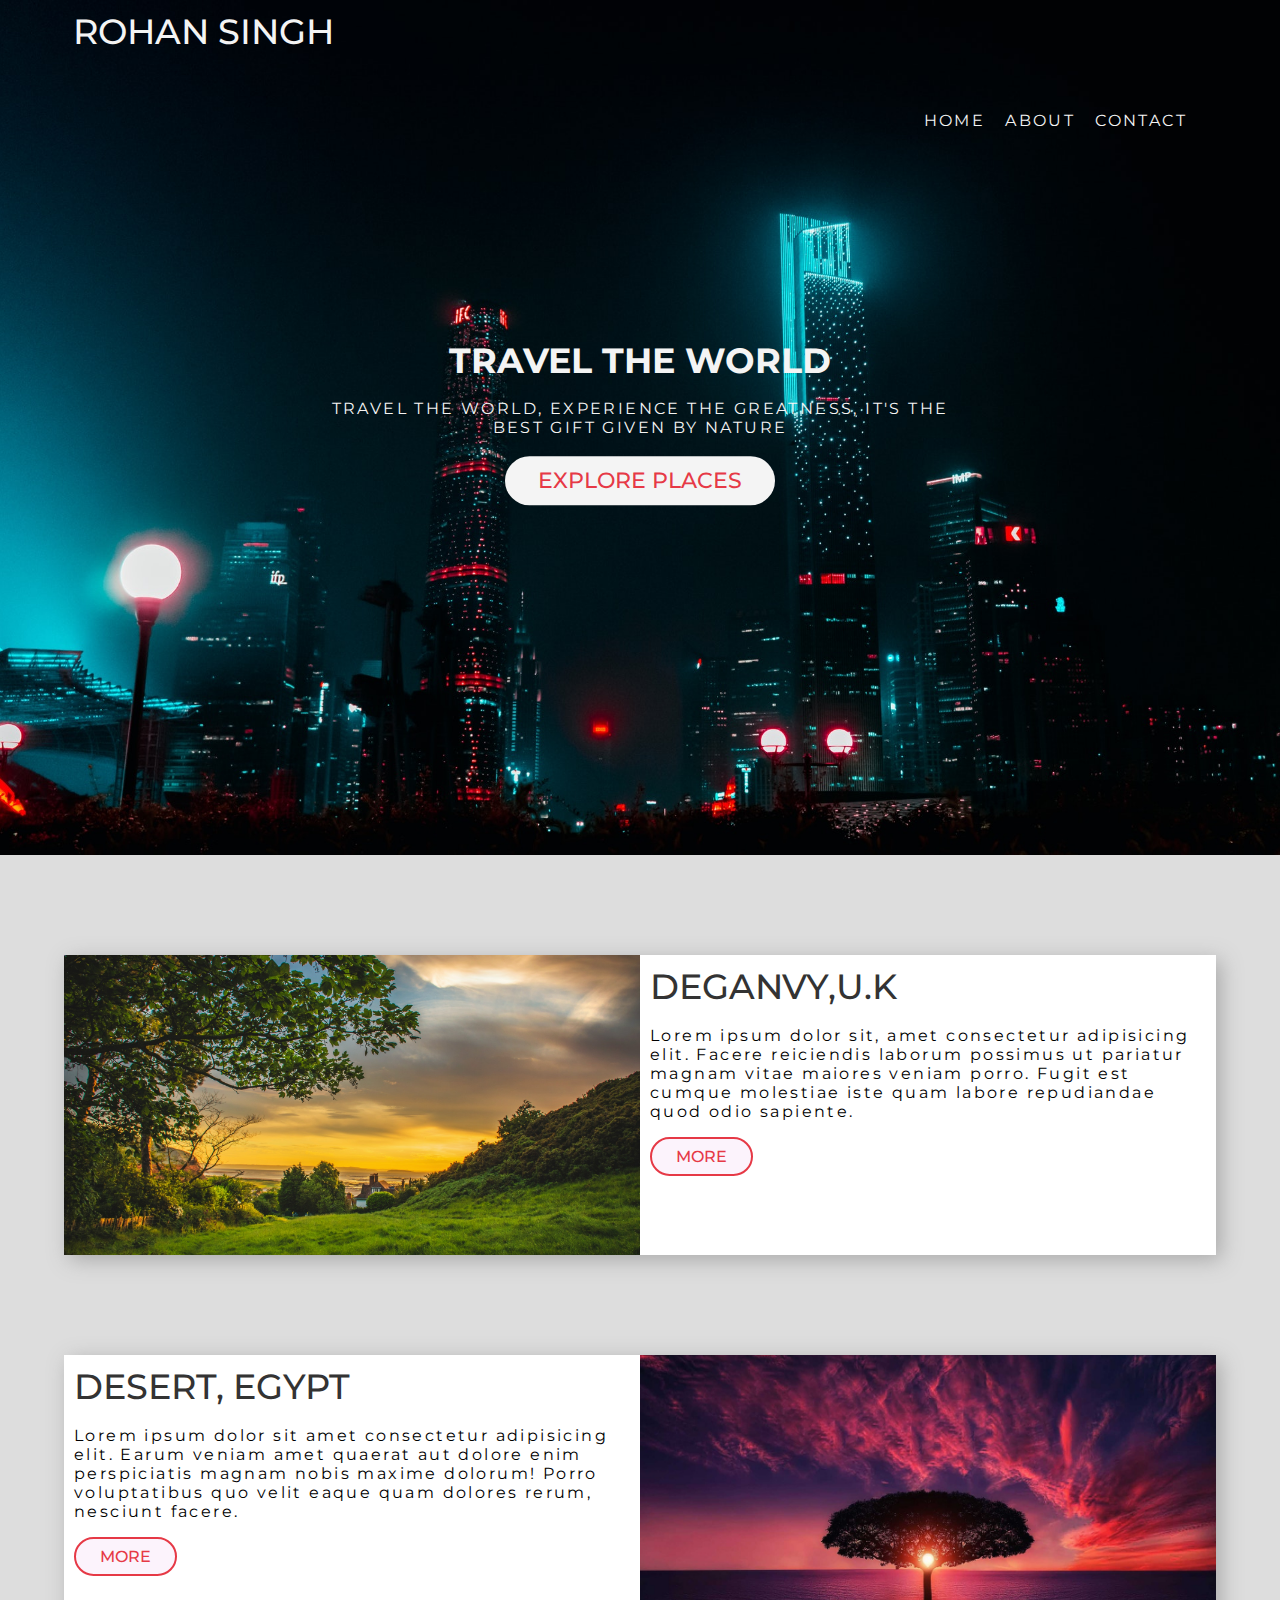
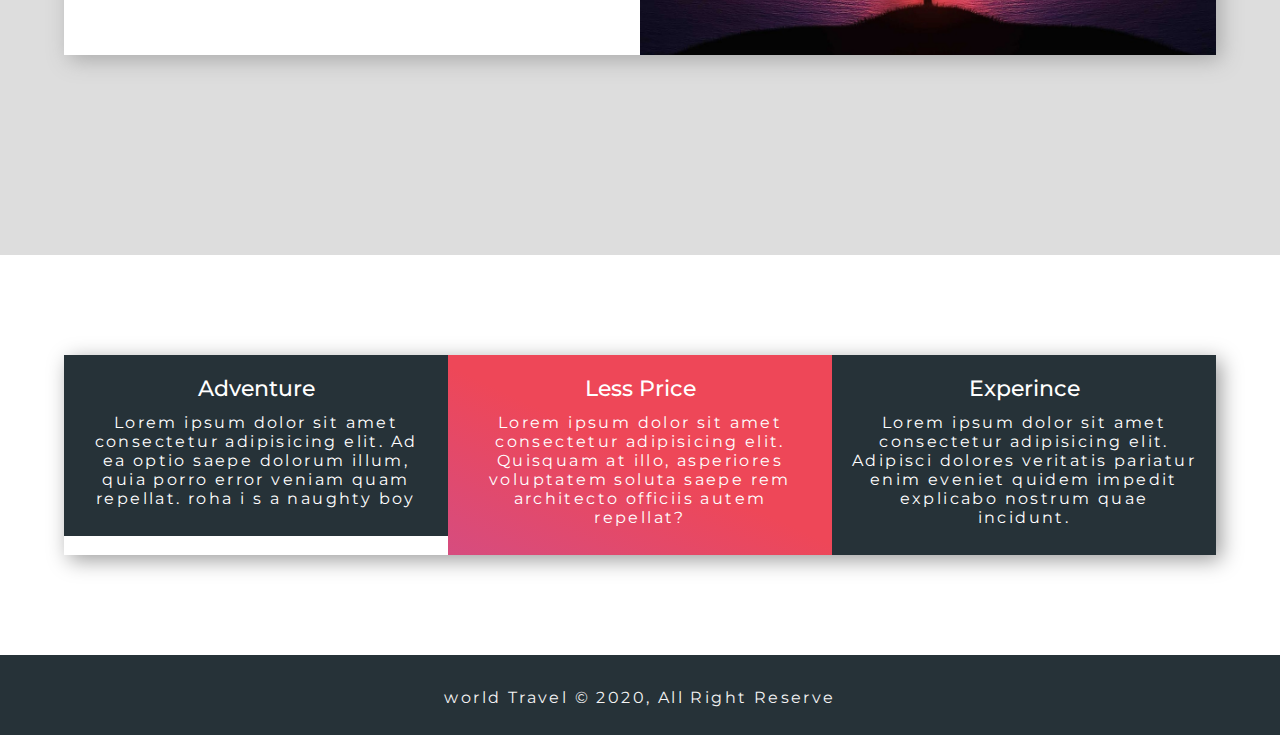
<file: index.html>
<!DOCTYPE html>
<html lang="en">
<head>
    <meta charset="UTF-8">
    <meta name="viewport" content="width=device-width, initial-scale=1.0">
    <link rel="stylesheet" href="./CSS/style.css">
    <link rel="stylesheet" href="https://cdnjs.cloudflare.com/ajax/libs/font-awesome/6.6.0/css/all.min.css" integrity="sha512-Kc323vGBEqzTmouAECnVceyQqyqdsSiqLQISBL29aUW4U/M7pSPA/gEUZQqv1cwx4OnYxTxve5UMg5GT6L4JJg==" crossorigin="anonymous" referrerpolicy="no-referrer" />
    <title>Travel Website</title>
</head>
<body>
    <header class="header">
        <nav class="navbar">
            <div class="container">
                <h1 class="logo lg-heading text-light">ROHAN SINGH</h1>
                <ul class="nav-item">
                    <li class="nav-item"><a href="./contact.html">contact</a></li>
                    <li class="nav-item"><a href="./about.html">About</a></li>
                    <li class="nav-item"><a href="./index.html">Home</a></li>
                </ul>
            </div>
            
        </nav>
        <div class="header-content">
            <h1 class="lg-heading text-light">Travel The World</h1>
            <p class="text-light">Travel the world, experience the greatness, It's the best Gift given by nature</p>
            <a href="#explore-places" class="btn btn-primary text-red md-heading">Explore Places</a>
        </div>
        

    </header>
    <section class="showcase" id="explore-places">
        <div class="container">
            <div class="row row1">
                <div class="img-box">
                    <img src="./IMG/showcase-photo3.jpg" alt="Image Description"></div>
                <div class="text-box">
                    <h2 class="lg-heading text-black">DEGANVY,U.K</h2>
                    <p class="text-gray">Lorem ipsum dolor sit, amet consectetur adipisicing elit. Facere reiciendis laborum possimus ut pariatur magnam vitae maiores veniam porro. Fugit est cumque molestiae iste quam labore repudiandae quod odio sapiente.</p>
                    <a href="./about.html" class="btn btn-secondary ">More</a>


                </div>
            </div>
            <div class="row row2">
                <div class="img-box">
                    <img src="./IMG/showcase-photo1.jpg" alt="Image Description"></div>

                <div class="text-box">
                    <h2 class="lg-heading text-black">DESERT, EGYPT</h2>
                    <p class="text-gray">Lorem ipsum dolor sit amet consectetur adipisicing elit. Earum veniam amet quaerat aut dolore enim perspiciatis magnam nobis maxime dolorum! Porro voluptatibus quo velit eaque quam dolores rerum, nesciunt facere.</p>
                    <a href="./about.html" class="btn  btn-secondary">More</a>

                </div>
            </div>
        </div>
    </section>
    <section class="features">
        <div class="container">
            <div class="box-wrapper">
                <div class="box box-1">
                    <h2 class="md-heading">Adventure</h2>
                    <p>Lorem ipsum dolor sit amet consectetur adipisicing elit. Ad ea optio saepe dolorum illum, quia porro error veniam quam repellat. roha i s a naughty boy</p>
    
                    </div>
    
    
    
    
                
                <div class="box box-2">
                    <h2 class="md-heading">Less Price</h2>
                    <p>Lorem ipsum dolor sit amet consectetur adipisicing elit. Quisquam at illo, asperiores voluptatem soluta saepe rem architecto officiis autem repellat?</p>
    
    
                </div>
                <div class="box box-3">
                    <h2 class="md-heading">Experince</h2>
                    <p>Lorem ipsum dolor sit amet consectetur adipisicing elit. Adipisci dolores veritatis pariatur enim eveniet quidem impedit explicabo nostrum quae incidunt.</p>
    
    
                </div>
            </div>

        </div>
        
    </section>
    <footer class="footer">
        <div class="social-Media-Link">
            <i class="fab fa-facebook fa-4x"></i>
            <i class="fab fa-twitter fa-4x"></i>
            <i class="fab fa-instagram fa-4x"></i>
        </div>
        <p>world Travel &copy; 2020, All Right Reserve </p>
    </footer>
</body>
</html>
</file>
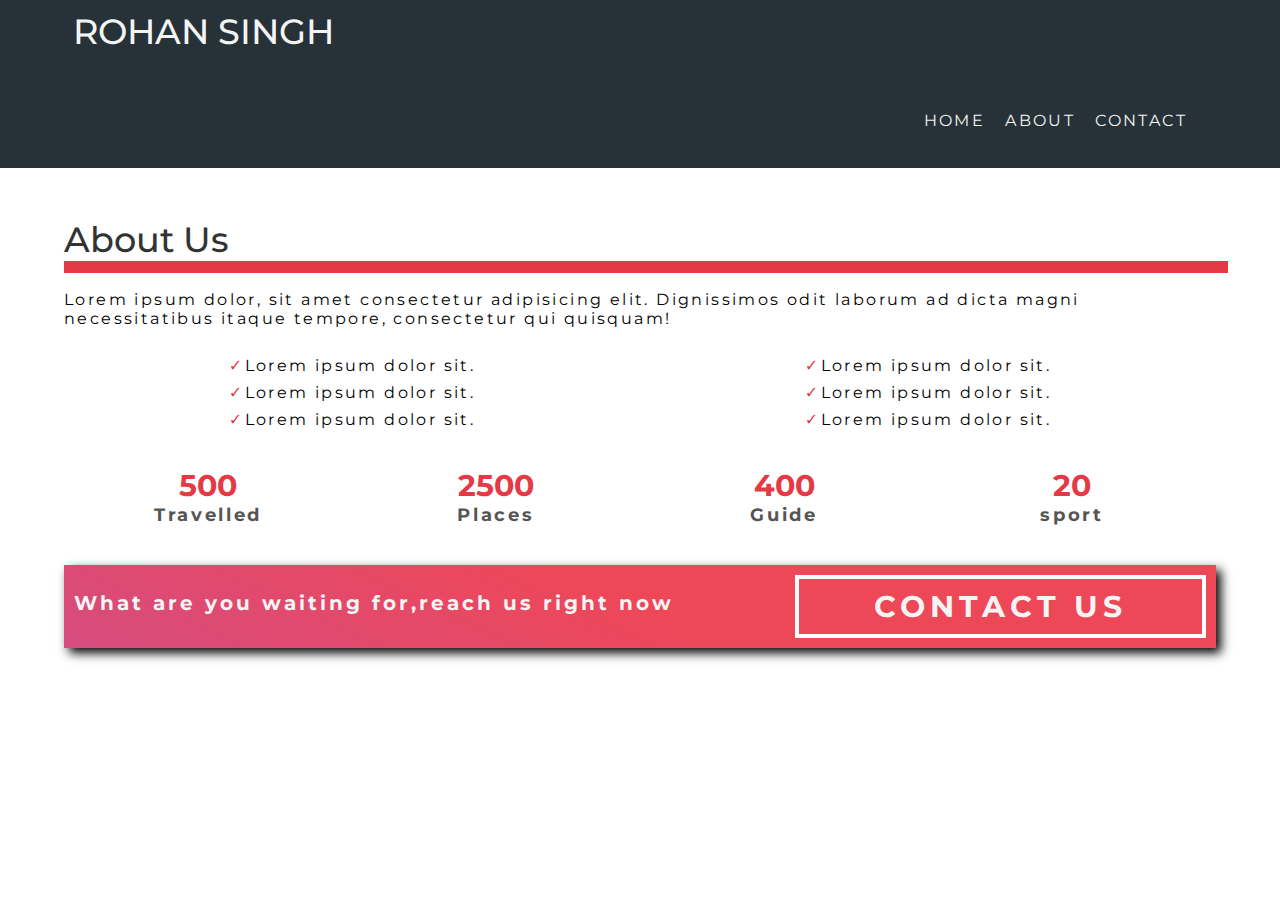
<file: about.html>
<!DOCTYPE html>
<html lang="en">
    <head>
        <meta charset="UTF-8">
        <meta name="viewport" content="width=device-width, initial-scale=1.0">
        <link rel="stylesheet" href="./CSS/style.css">
        <link rel="stylesheet" href="https://cdnjs.cloudflare.com/ajax/libs/font-awesome/6.6.0/css/all.min.css" integrity="sha512-Kc323vGBEqzTmouAECnVceyQqyqdsSiqLQISBL29aUW4U/M7pSPA/gEUZQqv1cwx4OnYxTxve5UMg5GT6L4JJg==" crossorigin="anonymous" referrerpolicy="no-referrer" />
        <title>Travel Website</title>
    </head>
<body>
    <nav class="navbar bg-dark">
        <div class="container">
            <h1 class="logo lg-heading text-light">ROHAN SINGH</h1>
            <ul class="nav-item">
                <li class="nav-item"><a href="./contact.html">contact</a></li>
                <li class="nav-item"><a href="./about.html">About</a></li>
                <li class="nav-item"><a href="./index.html">Home</a></li>
            </ul>
        </div>
        
    </nav>
    <section class="about">
        <div class="container">
            <h2 class="lg-heading text-black  about-heading">About Us</h2>
            <p class="text-gray">Lorem ipsum dolor, sit amet consectetur adipisicing elit. Dignissimos odit laborum ad dicta magni necessitatibus itaque tempore, consectetur qui quisquam!</p>
            <div class="about-wrapper">
                <div class="left">
                    <ul>
                        <li>Lorem ipsum dolor sit.</li>
                        <li>Lorem ipsum dolor sit.</li>
                        <li>Lorem ipsum dolor sit.</li>
                    </ul>
                </div>
                <div class="Right">
                    <ul>
                        <li>Lorem ipsum dolor sit.</li>
                        <li>Lorem ipsum dolor sit.</li>
                        <li>Lorem ipsum dolor sit.</li>
                    </ul>
                </div>
            </div>

            <div class="counts">
                <div class="count-item count-item1">
                    <span>
                        500
                    </span>
                    <p>Travelled</p>
                </div>
                <div class="count-item count-item2">
                    <span>2500</span>
                    <p>Places</p>
                </div>
                <div class="count-item count-item3">
                    <span>400</span>
                    <p>Guide</p>
                </div>
                <div class="count-item count-item4">
                    <span>20</span>
                    <P>sport</P>
                </div>
            </div>
            <div class="cta-banner">
                <div class="cta-bannar-left">
                    <p class="cta-line">What are you waiting for,reach us right now</p>
                </div>
                <div class="cta-bannar-Right">
                    <a href="contact.html" class="bta-cta">Contact Us</a>
                </div>
            </div>
        </div>
       
        
    </section>
    
</body>
</html>
</file>
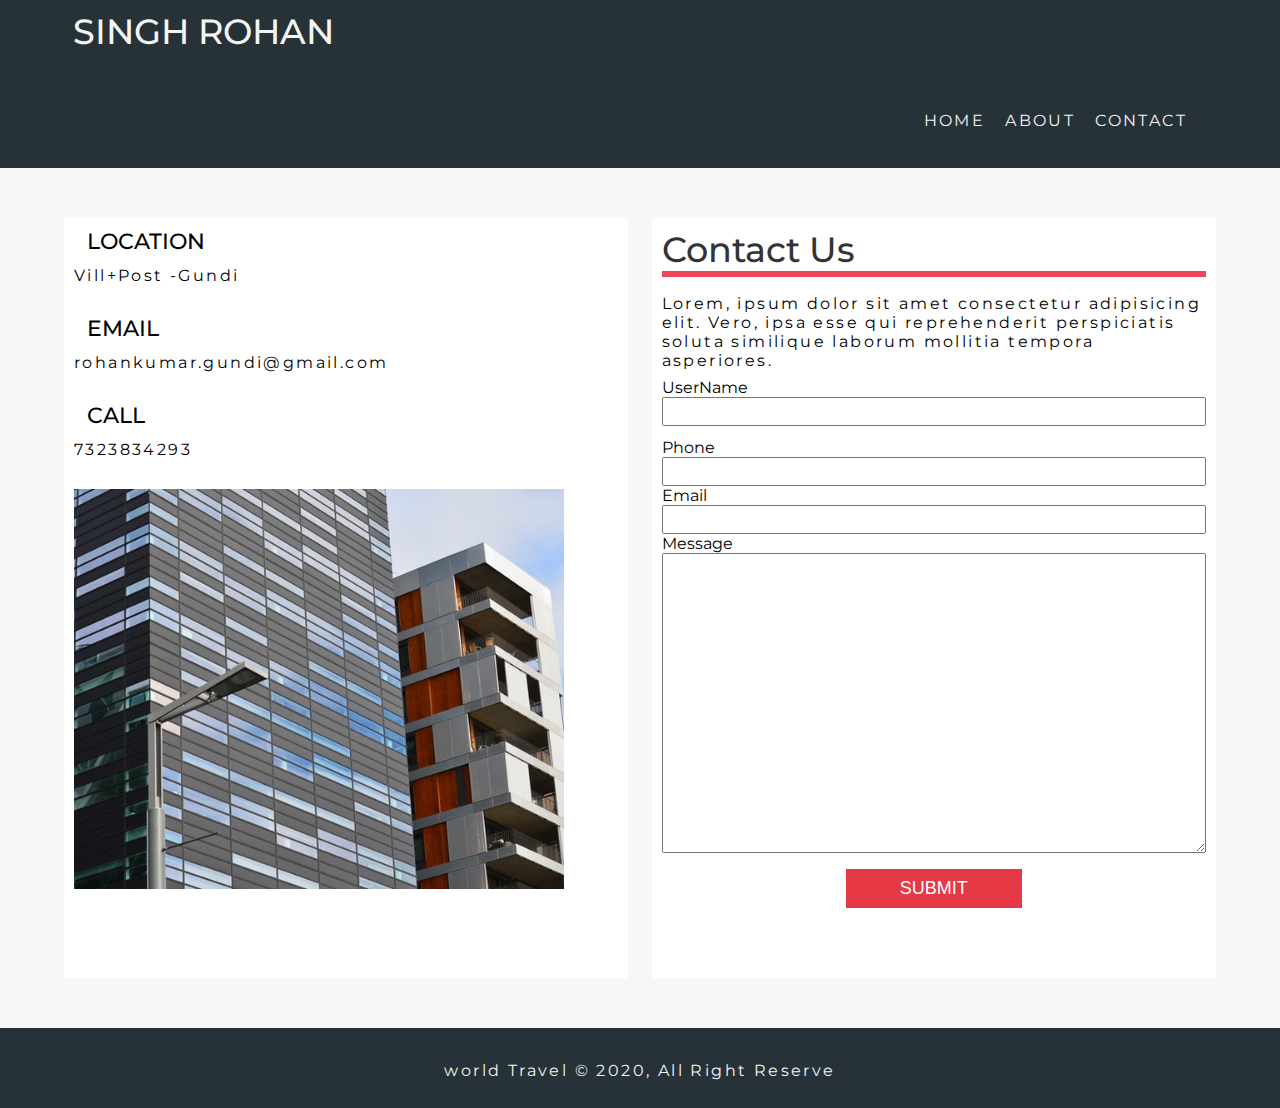
<file: contact.html>
<!DOCTYPE html>
<html lang="en">
    <head>
        <meta charset="UTF-8">
        <meta name="viewport" content="width=device-width, initial-scale=1.0">
        <link rel="stylesheet" href="./CSS/style.css">
        <link rel="stylesheet" href="https://cdnjs.cloudflare.com/ajax/libs/font-awesome/6.6.0/css/all.min.css" integrity="sha512-Kc323vGBEqzTmouAECnVceyQqyqdsSiqLQISBL29aUW4U/M7pSPA/gEUZQqv1cwx4OnYxTxve5UMg5GT6L4JJg==" crossorigin="anonymous" referrerpolicy="no-referrer" />
        <title>Travel Website</title>
       
    </head>
<body>
    <nav class="navbar bg-dark">
        <div class="container">
            <h1 class="logo lg-heading text-light">SINGH ROHAN</h1>
            <ul class="nav-item">
                <li class="nav-item"><a href="./contact.html">contact</a></li>
                <li class="nav-item"><a href="./about.html">About</a></li>
                <li class="nav-item"><a href="./index.html">Home</a></li>
            </ul>
        </div>
        
    </nav>
    <section class="Contact-Form">
        <div class="container">
            <div class="form-Wrapper">

                <div class="company-address">
                    <div class="address-group">
                        <i class="fas fa-map-marker-alt fa-3x text-red"></i>
                        <h2 class="text-gray md-heading">Location</h2>
                        <p>Vill+Post -Gundi</p>
                    </div>
                    <div class="address-group">
                        <i class="far fa-envelope fa-3x text-red"></i>
                        <h2 class="text-gray md-heading">Email</h2>
                        <p>rohankumar.gundi@gmail.com</p>
                    </div>
                    <div class="address-group">
                        <i class="fas fa-phone-square-alt fa-3x text-red"></i>
                        <h2 class="text-gray md-heading">Call</h2>
                        <p>7323834293</p>
                    </div>
                    <img src="./IMG/company-img (1).jpg" alt="Company Image"
                </div>
            </div>
            <div class="forms">
                <form action="/" class="form">
                    <h1 class="lg-heading text-black">Contact Us</h1>
                    <p class="text-gray">Lorem, ipsum dolor sit amet consectetur adipisicing elit. Vero, ipsa esse qui reprehenderit perspiciatis soluta similique laborum mollitia tempora asperiores.</p>
                    <div class="form-group">
                        <label for="username">UserName</label> 
                        <input type="text" name="" id="username" required>
                    </div>
                    <div class="form-group">
                        <label for="phone">Phone</label> 
                        <input type="text" name="" id="phone" required 
                    </div>
                    <div class="form-group">
                        <label for="Email">Email</label> 
                        <input type="text" name="" id="Email" required 
                    </div>
                    <div class="form-group">
                        <label for="message">Message</label> 
                        <textarea name="" id="message" required></textarea>
                    </div>
                    <button type="submit" class="form-btn">submit</button>
                </form>
            </div>

           
        </div>
        
    </section>
    <footer class="footer">
        <div class="social-Media-Link">
            <i class="fab fa-facebook fa-4x"></i>
            <i class="fab fa-twitter fa-4x"></i>
            <i class="fab fa-instagram fa-4x"></i>
        </div>
        <p>world Travel &copy; 2020, All Right Reserve </p>
    </footer>
    
    
</body>
</html>
</file>
<file: CSS/style.css>
@import url('https://fonts.googleapis.com/css2?family=Montserrat:ital,wght@0,100..900;1,100..900&family=Poppins:wght@100;300;400;500;700&display=swap');



*{
    margin: 0;
    padding: 0;
    box-sizing: border-box;
}


/*######################### Html Elements Styling###############*/




html{
   /* font-size: 10px;*/
    /*16px==100%; */
    /*10px---(100/16)*10*/

    font-size: 62.5%;
}
ul li{
    list-style: none;
}
a{
    font-size: 1.6rem;  /*1.6rem means-16pixel*/
    text-decoration: none;
}

p,li{
    font-size: 1.6rem;
    margin-bottom: 0.5em;
    letter-spacing: 0.15em;
}
h1,h2,h3{
    margin-bottom: 0.5em;
    font-weight: 500;
}



/*#########Utility Classes############*/
.container{
    max-width: 1200px;
    width: 90%;
    margin: 0 auto;
}
.lg-heading{
    font-size: 3.5rem;
}
.md-heading{
    font-size: 2.2rem;
}
.text-red{
    color: #e63946;
}
.text-light{
    color: #f4f4f4;
}
.text-black{
    color: #333;
}
.text-grey{
    color: #555;
}
.bg-dark{
    background-color: #263238;
}
.btn{
    display: inline-block;
    padding: 0.5em 1.5em;
    font-weight: 500;
    text-transform: uppercase;
    margin: 0.5em 0;
}
.btn-primary{
    background-color: #f4f4f4;
    border-radius: 100px;

}
.btn-primary:hover{
    background-color: #ddd;
}
.btn-secondary{
    border: 2px solid #e63946;
    border-radius: 1.5em;
    color: #e63946;
    background-color: #fff;
}
.btn-secondary{
    background-color: #fcf3fc;
}

/*################# Utility Classes  ######################*/




body{
    font-family: "Montserrat", system-ui;
}
.navbar a:link,
.navbar a:visited{
    color: #f4f4f4;
}

.navbar a{
    padding-bottom: 0.3rem;
}

.navbar a:hover{
    border-bottom: 1px solid #ffff;
}
.header{
    position:relative;
    height: 95vh;
    background:url('../IMG/header-image.jpg');
    background-position: center;
    background-repeat: no-repeat;
    background-size: cover;
}
.navbar{
    padding: 1rem;
}

.navbar .logo{
    float: left;
    
}
.navbar .nav-item{
    float: right;
    margin-top: 1rem;
    text-transform: uppercase;
}
.navbar::after{
    content: "";
    display: block;
    clear: both;
}

.navbar .nav-item{
    display: inline-block;
    padding: 1rem;
}


/*################ HEADER CONTENT STYLE#############*/

.header-content {
    text-align: center;
    position: absolute;
    /*border: 2px solid white;*/
    top: 50%;
    left: 50%;
    transform: translate(-50%, -50%);
    background: linear-gradient(rgba(0,0,0,.2) rgba(0,0,0,rgba(0,0,0,.2)));

}
.header-content h1{
    font-weight: 700;
    text-transform: uppercase;
    
}
.header-content p{
    text-transform: uppercase;
    
}

/*###############Show Case Section Styling#############*/

.showcase{
    background: #ddd;
    padding: 10rem 0;
}
.row{
    height: 300px;
    /*border: 2px solid green;*/
    margin-bottom: 10rem;
    background: #fff;
    /*box-shadow:horizontal of set,  Vertical Of Set,   Blur, Sprade*/
    
    box-shadow: 5px 5px 20px 0px #aaa;
}
.row1 .img-box, .row2 .text-box{
    float: left;
    width: 50%;
}

.row2 .img-box, .row1 .text-box{
    float: right;
    width: 50%;
}
.row .img-box{
    /*border: 6px solid red;*/
    height: 100%;
}
.row .text-box{
   /* border: solid blueviolet;*/
    padding: 10px;

}
.row .img-box img{
    display: inline-block;
    width: 100%;
    height: 100%;
    object-fit: cover;

}
.row::after{
    content: "";
    display: block;
    clear: both;
}
.features{
    padding: 10rem 0;
}
.box-wrapper{
    box-shadow: 5px 5px 20px  0px  #00000065;
}
.box{
    width: 33.333333333%;
    float: left;
    /*border: 2px solid black;*/
    padding: 2rem;
    text-align: center;
}
.box-1, .box-3{
    background-color: #263238;
    color: #fff;
}
.box-2{
    background: linear-gradient(25deg,#d64c7f,#ee4758 50%);
    color: #fff;
}
.box-wrapper::after{
    content: "";
    display: block;
    clear: both;
}

.container{
    display: flex;
    flex-direction: column;
    justify-content: center;
}


/*################ Footer Styling ###########*/
.footer{
    background: #263238;
    color: #f4f4f4;
    padding: 2rem;
    text-align: center;
}
.social-Media-Link i{
    margin: 2rem;

}
/*####################### About Page Styling #####################*/
.about{
    padding: 5rem 0;
}
.about-heading::after{
   /* border-bottom:  8px solid #e63946;*/
   content: "";
   /*color: #e63946;*/
   display: block;
   border: 6px solid #e63946;
   width: 100%;


}

/*########## About Wrapper Styling ############################*/
.about-wrapper .left{
    float: left;
    width: 50%;
}
.about-wrapper .right{
    float: right;
    width: 50%;
}
.about-wrapper{
    /*border:2px solid red*/
    text-align: center;
    margin-top: 2rem;
}
.about-wrapper::after{
    content: "";
    display: block;
    clear: both;
}
.about-wrapper li::before{
    content: '\2713';
    color: #e63946;
    font-weight: bold;
}
/*############### Count Style ###################*/

.counts{
    margin-top: 3rem;
    /*border: 6px solid green;*/
}
.count-item{
    float: left;
    /*border: 2px solid red;*/
    width: 25%;
    text-align: center;
}
.counts::after{
    content: "";
    clear: both;
    display: block;
}
.count-item span{
    font-size: 3rem;
    font-weight: 700;
    color: #e63946;
}
.count-item p{
    font-weight: 700;
    color: #555;
    font-size: 1.8rem;
}

/*################# Banner Styling##########*/

.cta-banner{
    background: linear-gradient(25deg,#d64c7f,#ee4758 50%);
    color: #f4f4f4;
    padding: 1rem;
    box-shadow: 5px 5px 10px #000000;
    margin-top: 3rem;
}
.cta-bannar-left{
    float: left;
    width: 60%;
}

.cta-bannar-Right{
    float: right;
    width: 40%;
    text-align: right;
}
.cta-line{
    font-weight: 700;
    font-size: 2rem;
    margin-top: 1.6rem;
}
.bta-cta{
    text-align: center;
    display: inline-block;
    font-weight: 700;
    font-size: 3rem;
    text-transform: uppercase;
    border: 4px solid white;
    padding: 0.3em 2.5em;
    letter-spacing: 0.5rem;
    color: #f4f4f4;
}



.cta-banner::after{
    content: "";
    display: block;
    clear: both;
}

/*############# Contact Page Styling############*/

.Contact-Form{
    padding: 5rem 0;
    /*font-size: 2rem;*/
    background: #f7f7f7;
}

/*.form-Wrapper{
    border: 10px solid red;
}*/
.form-Wrapper::after{
    content: "";
    display: block;
    clear: both;
}
.form-Wrapper .company-address{
    height: 760px;

    background: #fff;
    /*border: 4px dotted green;*/
    width: 49%;
    float: left;
    padding: 1rem;
}


.form-Wrapper .company-address i{
    display:inline-block;
    margin-right: 1rem;
}

.form-Wrapper .company-address h2{
    display: inline-block;
    text-transform: uppercase;
}

.form-Wrapper .address-group{
    margin-bottom: 3rem;
}
.form-Wrapper .company-address img{
   max-width:90%;
   min-height: 40rem;
   object-fit: cover;
   object-position: right;

}



/*####### Form Styling #########*/





.form-Wrapper .form{
    font-size: 1.6rem;
    background: #fff;
    /*border: 4px dotted black;*/
    width: 49%;
    float: right;
    padding: 1rem;
    height: 760px;
}
.form h1::after{
    content: "";
    display: block;
    border: 3px solid #ee4758;
}
.form-Wrapper .form label{
    display: block;
}
.form-Wrapper .form input{
    padding: 0.5rem;
    width: 100%;
}

.form-Wrapper .form .form-group{
    margin-bottom: 1.2rem;
}
.form-Wrapper .form label::after{
    content: "";
    color: #e63946;
}

.form-Wrapper .form textarea{
    width: 100%;
    height: 300px;
    padding: 1rem;

}
.form-btn{
    display: block;
    margin: 0 auto;
    padding: 0.5em 3em;
    font-size: 1.8rem;
    text-transform: uppercase;
    background: #e63946;
    color: #fff;
    outline: none;
    border: none;
    cursor: pointer;
}
/*#################### Media Querry #############*/

@media(max-width: 500px){
    html{
        /* font-size: 8px; */
        font-size: 50%;
    }
     .navbar .nav-item, .navbar .logo{
        float: none;
        display: block;
        width: 100%;
        text-align: center;
     }
     /*.header-content .main-heading{
        display: none;
     }*/
     p{
        font-size: 1.6rem;
     }
     .row{
        height: auto;
        width: 100%;
     }
     .row .img-box,
     .row .text-box{
        float: none;
        width: 100%;
        text-align: center;

     } 
     .features .box{
        float: none;
        width: 100%;
        text-align: center;
        box-shadow: 5px 5px 20px  0px  #00000065;
     }
     .features .box-2,
     .features .box-3{
        margin-top: 7rem;
     }
     .box-wrapper{
        box-shadow: none;
    }
    .cta-bannar-left,
    .cta-bannar-Right{
        float: none;
        width: 100%;
        text-align: center;
    }
    .form-Wrapper .company-address{
        float: none;
        width: 100%;
        height: auto;
        margin-bottom: 5rem;
    }
    .form-Wrapper .form{
        float: none;
        width: 100%;
        height: auto;
    }
}
@media(min-width: 501px) and (max-width: 768px){
    html{
        font-size: 8px;
    }
    p{
        font-size: 1.8rem;
    }

} 
@media(min-width:760px)and (max-width:1200px){
    html{
        font-size: 56.25%;
    }
    .row .text-box h2{
        font-size: 2.2rem;
        font-weight: 500;
    }
}
</file>
